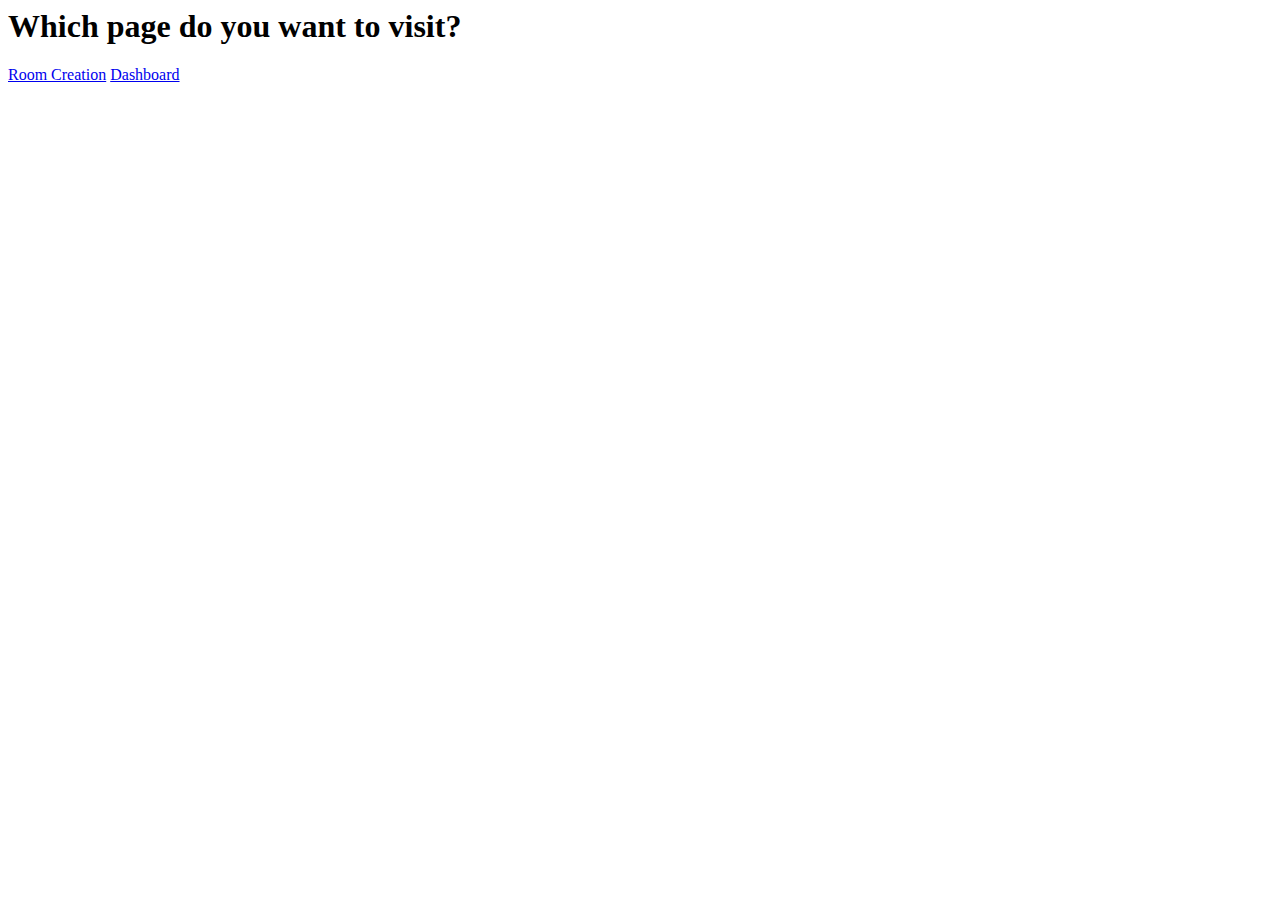
<file: index.html>
<html lang="en">
<head>
    <meta charset="UTF-8">
    <meta name="viewport" content="width=device-width, initial-scale=1.0">
    <title>Page Selection</title>
</head>
<body>
    
    <h1>Which page do you want to visit?</h1>

    <a href="Add Spaces.html">Room Creation</a>
    <a href="Dashboard.html">Dashboard</a>
</body>
</html>
</file>
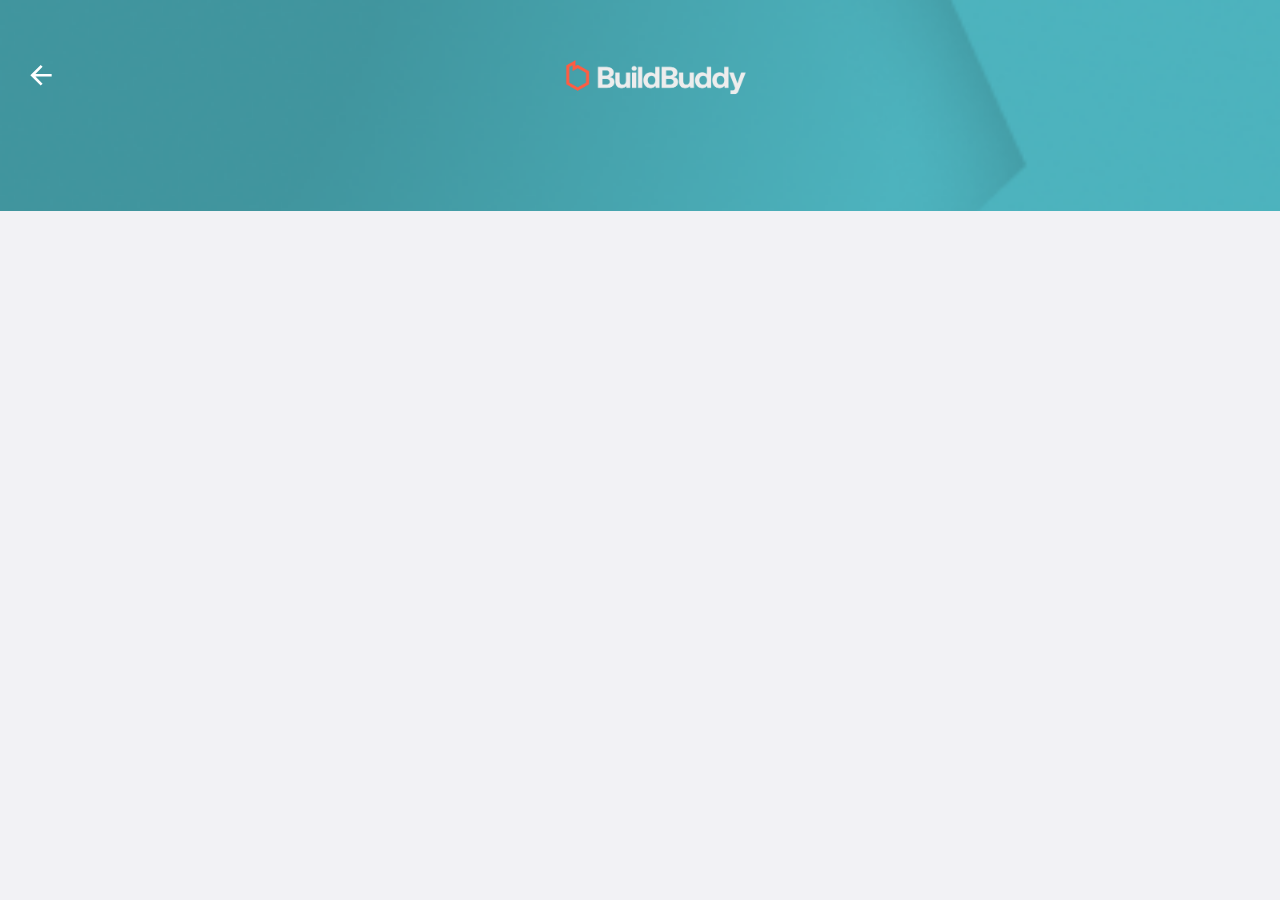
<file: BOILERPLATE.html>
<!DOCTYPE html>
<html lang="en">

<head>
    <meta charset="UTF-8">
    <meta name="viewport" content="width=device-width, initial-scale=1.0">
    <title>Add Spaces - BuildBuddy</title>
    <link rel="stylesheet" href="style.css">

    <!-- Bootstrap Icons -->
    <link rel="stylesheet" href="https://cdn.jsdelivr.net/npm/bootstrap-icons@1.10.5/font/bootstrap-icons.css">

    <!-- Open Sans Font -->
    <link rel="preconnect" href="https://fonts.googleapis.com">
    <link rel="preconnect" href="https://fonts.gstatic.com" crossorigin>
    <link
        href="https://fonts.googleapis.com/css2?family=Open+Sans:ital,wght@0,300;0,400;0,500;0,600;0,700;0,800;1,300;1,400;1,500;1,600;1,700;1,800&display=swap"
        rel="stylesheet">
</head>

<body>

    <section id="header">

        <menu>
            <img onclick="history.back()" class="menu-icon" src="Assets/Arrow Left.svg" alt="Back icon">
            <img src="Assets/Logo Light.png" class="logo" alt="BuildBuddy Logo">
            <i></i>
        </menu>

        <div class="header-overview">
        </div>

    </section>

    <section id="content">

    </section>


    <script src="https://ajax.googleapis.com/ajax/libs/jquery/3.7.0/jquery.min.js"></script>
    <script src="script.js"></script>
</body>

</html>
</file>
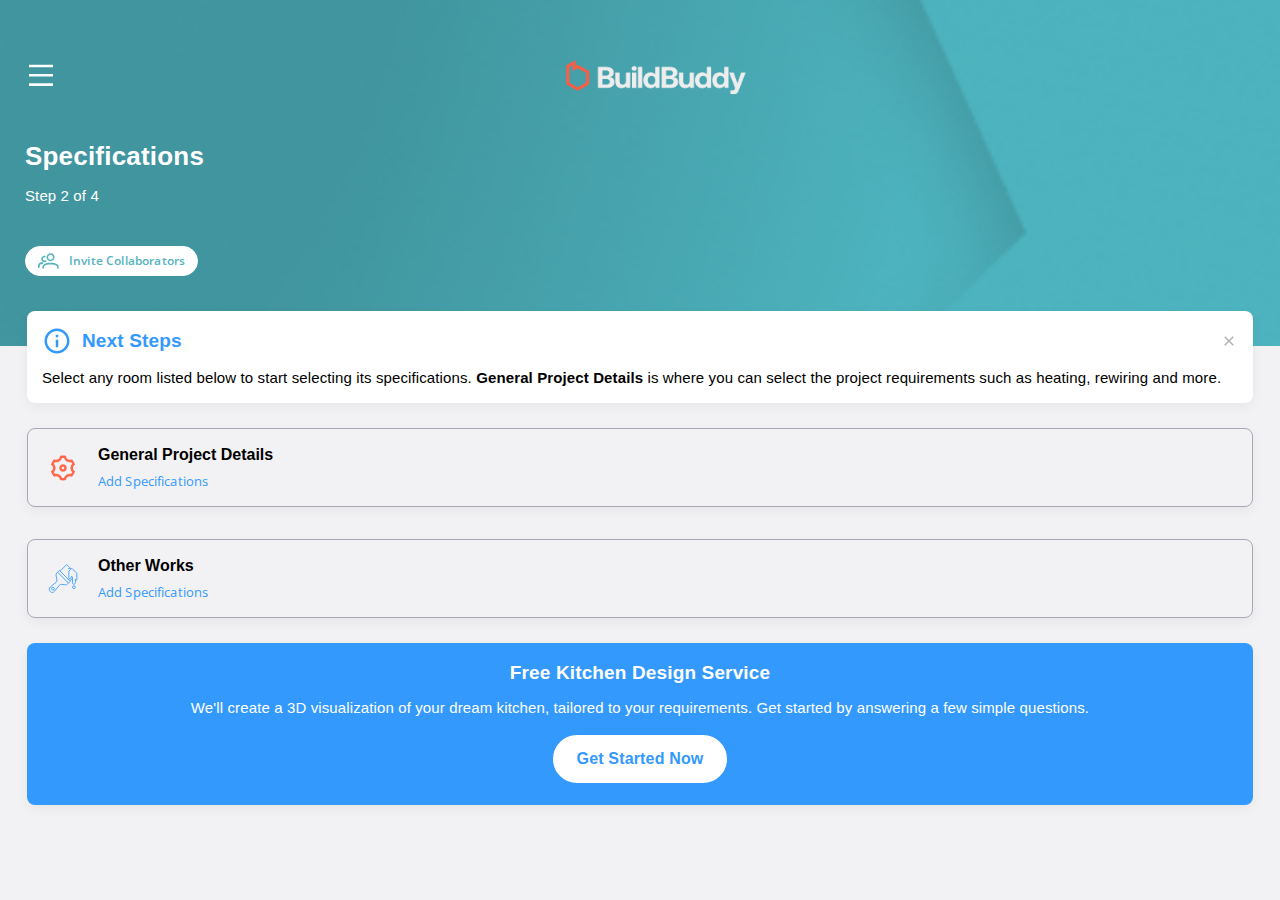
<file: Dashboard.html>
<!DOCTYPE html>
<html lang="en">

<head>
    <meta charset="UTF-8">
    <meta name="viewport" content="width=device-width, initial-scale=1.0">
    <title>Specifications - BuildBuddy</title>
    <link rel="stylesheet" href="style.css">

    <!-- Bootstrap Icons -->
    <link rel="stylesheet" href="https://cdn.jsdelivr.net/npm/bootstrap-icons@1.10.5/font/bootstrap-icons.css">

    <!-- Open Sans Font -->
    <link rel="preconnect" href="https://fonts.googleapis.com">
    <link rel="preconnect" href="https://fonts.gstatic.com" crossorigin>
    <link
        href="https://fonts.googleapis.com/css2?family=Open+Sans:ital,wght@0,300;0,400;0,500;0,600;0,700;0,800;1,300;1,400;1,500;1,600;1,700;1,800&display=swap"
        rel="stylesheet">
</head>

<body>

    <section id="header">

        <menu>
            <img onclick="history.back()" class="menu-icon" src="Assets/Hamburger Icon.svg" alt="Menu Hamburger Icon">
            <img src="Assets/Logo Light.png" class="logo" alt="BuildBuddy Logo">
            <i></i>
        </menu>

        <div class="header-overview">
            <h1>Specifications</h1>
            <p>Step 2 of 4</p>
        </div>

        <button class="invite-collaborators">
            <img src="Assets/Users.svg" alt="Users Icon">
            Invite Collaborators
        </button>

    </section>

    <section id="content">

        <div class="info-box">
            <div class="info-box-header">
                <div class="header-icon-text">
                    <img src="Assets/information-line.svg" alt="Information Icon" class="info-circle">
                    <h2>Next Steps</h2>
                </div>
                <img src="Assets/x.svg" alt="Exit icon">

            </div>

            <p>
                Select any room listed below to start selecting its specifications. <b>General Project Details</b> is
                where you can select the project requirements such as heating, rewiring and more.
            </p>
        </div>

        <div class="sc-list">

            <!-- Default Card -->
            <div class="space-card sc-default">
                <img src="Assets/Space Icons/General Project Details.svg">
                <div class="sc-text">
                    <h3>General Project Details</h3>
                    <p class="sc-action">Add Specifications</p>
                </div>
            </div>


            <div class="selected-sc">
                <!-- JavaScript loads selected cards here -->
            </div>

            <!-- Default Card -->
            <div class="space-card sc-default">
                <img src="Assets/Space Icons/Other Works.svg">
                <div class="sc-text">
                    <h3>Other Works</h3>
                    <p class="sc-action">Add Specifications</p>
                </div>
            </div>

        </div>

        <div id="kitchen-design-box">

            <h2>Free Kitchen Design Service</h2>
            <p>
                We'll create a 3D visualization of your dream kitchen, tailored to your requirements. Get started by
                answering a few simple questions.
            </p>
            <button class="btn-secondary">
                Get Started Now
            </button>

        </div>

    </section>

    <script src="https://ajax.googleapis.com/ajax/libs/jquery/3.7.0/jquery.min.js"></script>
    <script src="script.js"></script>
</body>

</html>
</file>
<file: style.css>
/* Global Styles */
:root {
    /* Colour Variables */
    --primary: #57B3BD;
    --background: #F2F2F5;
    --button: #3399FD;

}

body {
    font-family: "Aeonik", sans-serif;
    margin: 0;
    padding: 0;
    background: var(--background);
}

h1 {
    font-weight: bold;
    font-size: 26px;
    line-height: 30px;
    color: #ffff;
    letter-spacing: 0.2px;
    margin: 0;
}

h2 {
    font-size: 19px;
    font-style: normal;
    font-weight: 700;
    line-height: 20px;
    letter-spacing: 0.14px;
    margin: 0;
}

h3 {
    font-size: 16px;
    font-style: normal;
    font-weight: bold;
    line-height: 20px;
    letter-spacing: 1%;
    margin: 0;
}

p {
    font-size: 15px;
    font-style: normal;
    font-weight: 400;
    line-height: 20px;
    letter-spacing: 0.12px;
    margin: 0;
}

button, .button {
    display: flex;
    padding: 14px 24px;
    justify-content: center;

    /* Style */
    border-radius: 58px;
    background: var(--button);
    box-shadow: 0px 8px 16px 0px rgba(51, 153, 253, 0.32);
    border: 2px solid var(--button);
    cursor: pointer;

    /* Typography */
    font-family: "Aeonik", sans-serif;
    color: #FFF;
    text-align: center;
    font-size: 16px;
    font-style: normal;
    font-weight: 700;
    line-height: 20px;
    letter-spacing: 0.16px;
}

.btn-secondary {
    background: #fff;
    box-shadow: none !important;
    color: #3399FD;
}

/* Header */
#header {
    background-image: url("Assets/Header\ Background.png");
    background-size: cover;
    background-position: center;
    padding: 50px 25px 70px 25px;

    display: flex;
    flex-direction: column;
    gap: 40px;

}

menu {
    display: flex;
    flex-direction: row;
    justify-content: space-between;

    margin: 0;
    padding: 0;
}

.menu-icon {
    width: 32px;
    cursor: pointer;
}

.logo {
    width: 200px;
}

.header-overview {
    display: flex;
    flex-direction: column;
    gap: 15px;
}

#header p {
    color: #ffff;
}

.invite-collaborators {
    /* Layout */
    display: flex;
    width: fit-content;
    padding: 6px 12px;
    gap: 10px;

    /* Style */
    border-radius: 40px;
    border: 1px solid #FFF;
    background: #FFF;
    cursor: pointer;
    box-shadow: none !important;

    /* Typography */
    color: var(--primary);
    font-family: 'Open Sans', sans-serif;
    font-size: 12px;
    font-style: normal;
    font-weight: 600;
    line-height: 16px;
}

/* Content */
#content {
    margin-top: -65px;
    padding: 30px 27px;
    display: flex;
    flex-direction: column;
    gap: 25px;
}

/* Info Box */
.info-box {
    /* Layout */
    padding: 15px;
    display: flex;
    flex-direction: column;
    gap: 12px;

    /* Style */
    border-radius: 8px;
    background: #FFF;
    box-shadow: 0px 4px 12px 0px rgba(0, 0, 0, 0.05);
}

.info-box-header {
    display: flex;
    justify-content: space-between;
    align-items: center;
    color: var(--button);
}

.header-icon-text {
    display: flex;
    justify-content: center;
    align-items: center;
    gap: 10px;
}

.info-circle,
.bi-x {
    width: 30px;
}

.info-box-section {
    display: flex;
    flex-direction: column;
    gap: 15px;
}

#room-selection-list, form {
    display: flex;
    flex-direction: column;
    gap: 24px
}

/* Space Cards */

.sc-list,
.selected-sc {
    display: flex;
    flex-direction: column;
    gap: 16px;
}

.space-card {
    /* Layout */
    display: flex;
    flex-direction: row;
    align-items: center;
    gap: 20px;
    padding: 16px 20px;

    /* Style */
    border-radius: 8px;
    background: #FFF;
    box-shadow: 0px 4px 12px 0px rgba(0, 0, 0, 0.05);
    cursor: pointer;
}

.sc-default {
    background: #ffffff00;
    border: 1px solid #A4A9B4;
}

.space-card img {
    width: 30px;
}

.sc-text {
    display: flex;
    flex-direction: column;
    gap: 7px;
}

.sc-action {
    color: var(--button);
    text-align: left;
    font-family: 'Open Sans', sans-serif;
    font-size: 13px;
    font-style: normal;
    font-weight: 400;
    line-height: 18px;
}


/* Kitchen Design Service */

#kitchen-design-box {
    /* Layout */
    display: flex;
    flex-direction: column;
    justify-content: center;
    align-items: center;
    gap: 15px;
    padding: 20px;

    /* Style */
    text-align: center;
    border-radius: 8px;
    background: var(--button);
    color: white;
    box-shadow: 0px 4px 12px 0px rgba(0, 0, 0, 0.05);
}


/* ---------------- */
/* Add Spaces Page */
/* --------------- */

/* Room Selection (rs) List */
.rs-list {
    display: flex;
    flex-direction: column;
    gap: 16px;
}

.rs-card {
    display: flex;
    flex-direction: row;
    gap: 10px;
}

.rs-card-box {
    /* Layout */
    display: flex;
    padding: 12px 16px;
    justify-content: space-between;
    align-items: center;
    width: 80%;

    /* Style */
    border-radius: 8px;
    border: 1px solid #E6E9F0;
    background: #FFF;
}

.rs-icon-title {
    display: flex;
    flex-direction: row;
    gap: 15px;
    align-items: center;
}

.rs-card h3 {
    font-size: 17px;
    line-height: 20px
}

/* Hide the default checkbox */
input[type="checkbox"] {
    display: none;
}

/* Style the custom checkbox container */
.custom-checkbox {
    display: inline-block;
    vertical-align: middle;
    cursor: pointer;
}

/* Create the custom checkbox appearance */
.checkmark {
    display: inline-block;
    vertical-align: middle;
    width: 26px;
    height: 26px;
    border: 2px solid #E6E9F0;
    border-radius: 50%;
    background-color: #fff;
}

input[type="checkbox"]:checked+.checkmark {
    background-color: #57B3BD;
    border: 2px solid #57B3BD;
}

/* Style the checkmark inside the custom checkbox when checked */
input[type="checkbox"]:checked+.checkmark::after {
    /* Checkmark symbol */
    content: "\2713";
    font-size: 14px;
    font-family: "Arial", sans-serif;
    color: #fff;
    position: relative;
    top: 15%;
    left: 27%;
}

.rs-room-qty, .rs-room-qty:active, .rs-room-qty:focus {
    /* Layout */
    width: 20%;

    /* Style */
    border-radius: 8px;
    border: 1px solid #E6E9F0 !important;
    background: #FAFAFA;
    outline: none;

    /* Typography */
    color: #272F3A;
    text-align: center;
    font-size: 16px;
    font-style: normal;
    font-weight: 400;
    line-height: 24px;
    letter-spacing: 0.14px;
}
</file>
